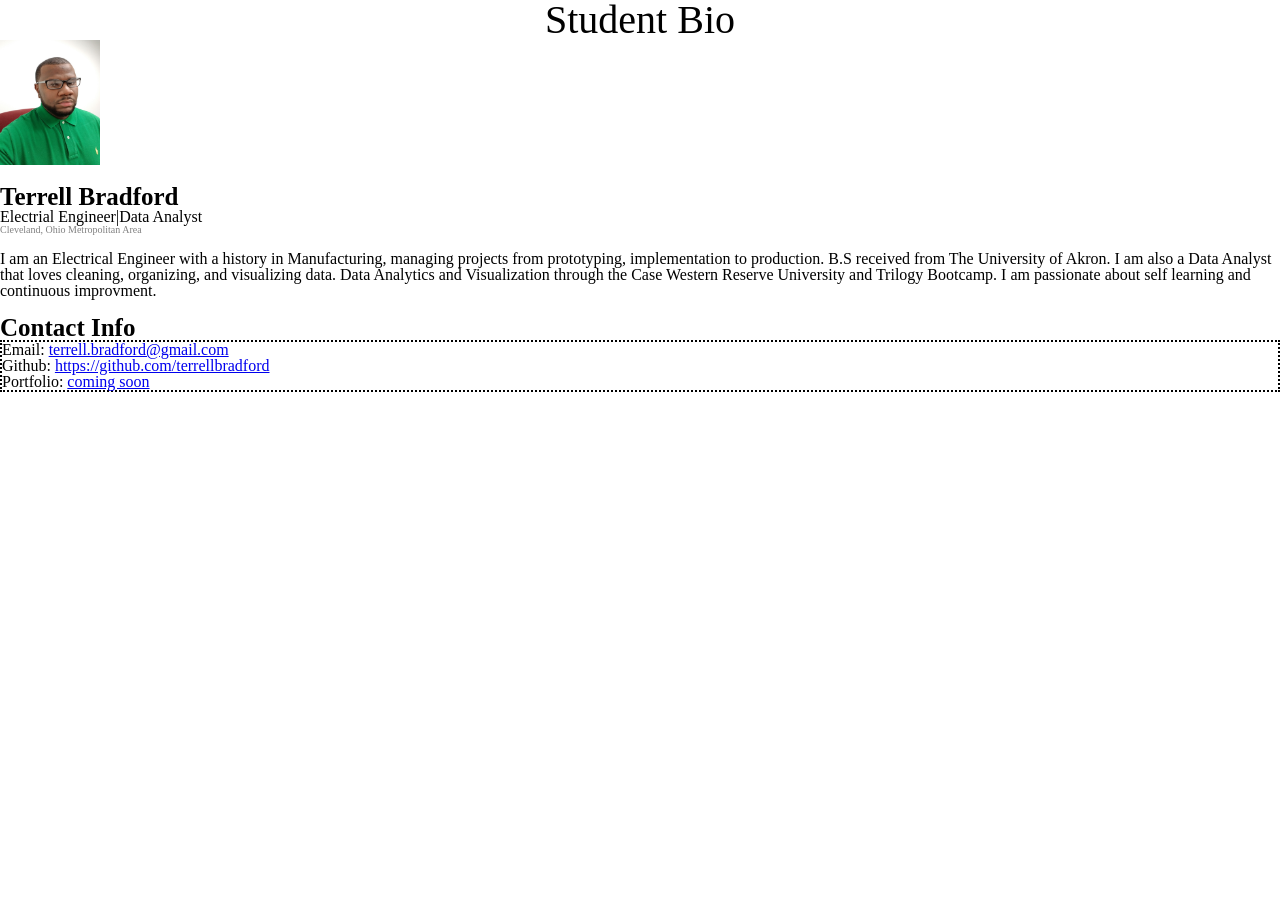
<file: index.html>
<!DOCTYPE html>

<!-- CSS Stylesheets with Relative Paths -->

<html lang="en-us">
<head>
  <meta charset="UTF-8">
  <title>CSS Stylesheets with Relative Paths</title>

  <!-- This line is money! It points your HTML to the CSS file. -->
  <!-- Notice the "relative" pathway? It matches a file inside our current directory's "assets" folder. Open it to see our style rules. -->
  <link rel="stylesheet" href="reset.css">
  <link rel="stylesheet" href="style.css">
</head>

<body>

  <header>
    <h1>Student Bio</h1>
  </header>

  <main class="container">
    <section id="main-bio">
      <section id="figure">
        <img id="bio-image" src="assets/download.jpg" width="100" height="125" alt="Terrell Bradford"><br>
        <br><h2 id="bio-name">Terrell Bradford</h2>
        <h3 id="detail">Electrial Engineer|Data Analyst</h3>
        <h4 id="location">Cleveland, Ohio Metropolitan Area</h4>
      </section>
      <br><p>I am an Electrical Engineer with a history in Manufacturing, managing projects from prototyping, implementation to production. 
        B.S received from The University of Akron. I am also a Data Analyst that loves cleaning, organizing, and visualizing data. 
        Data Analytics and Visualization through the Case Western Reserve University and Trilogy Bootcamp. 
        I am passionate about self learning and continuous improvment.</p>
    </section>

    <aside id="contact-info">
      <br><h2>Contact Info</h2>
      <ul>
        <li><strong>Email:</strong> <a href="#">terrell.bradford@gmail.com</a></li>
        <li><strong>Github:</strong> <a href="#">https://github.com/terrellbradford</a></li>
        <li><strong>Portfolio:</strong> <a href="#">coming soon</a></li>
      </ul>
    </aside>
  </main>

</body>

</html>
</file>
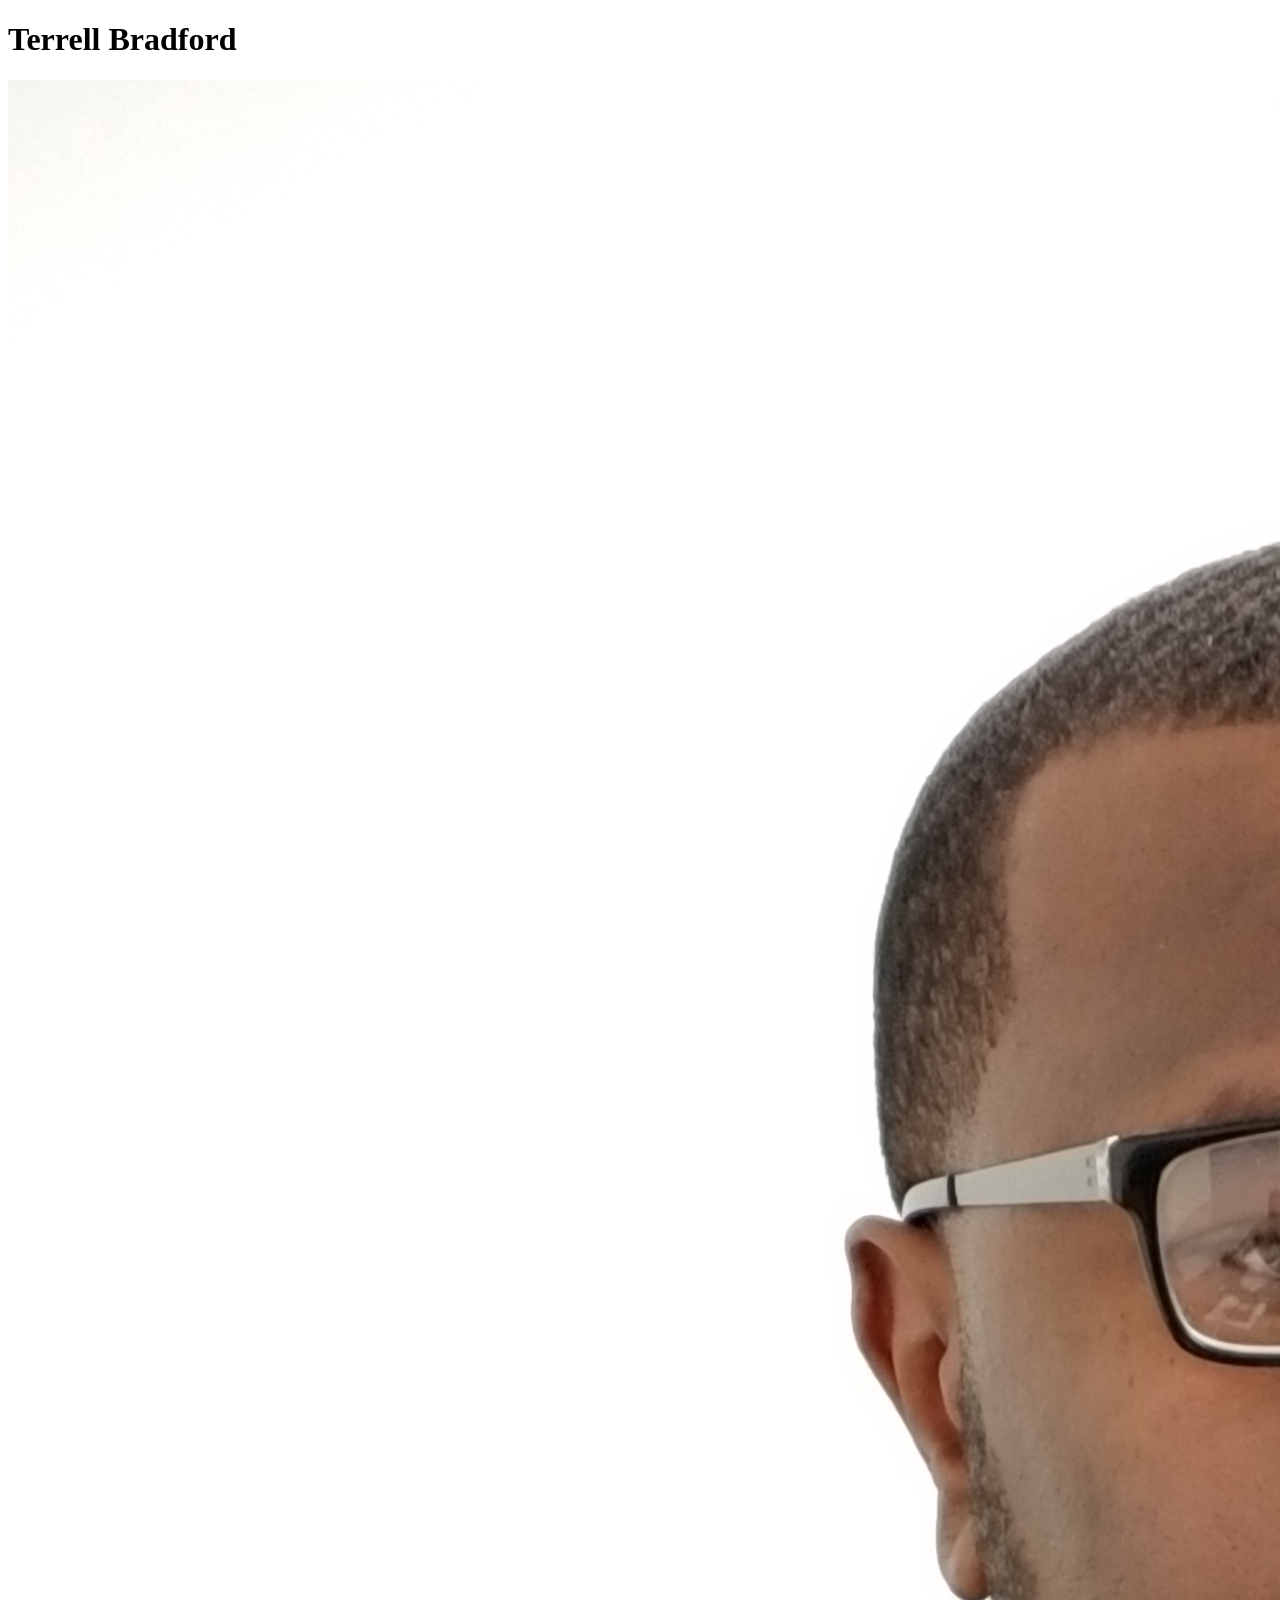
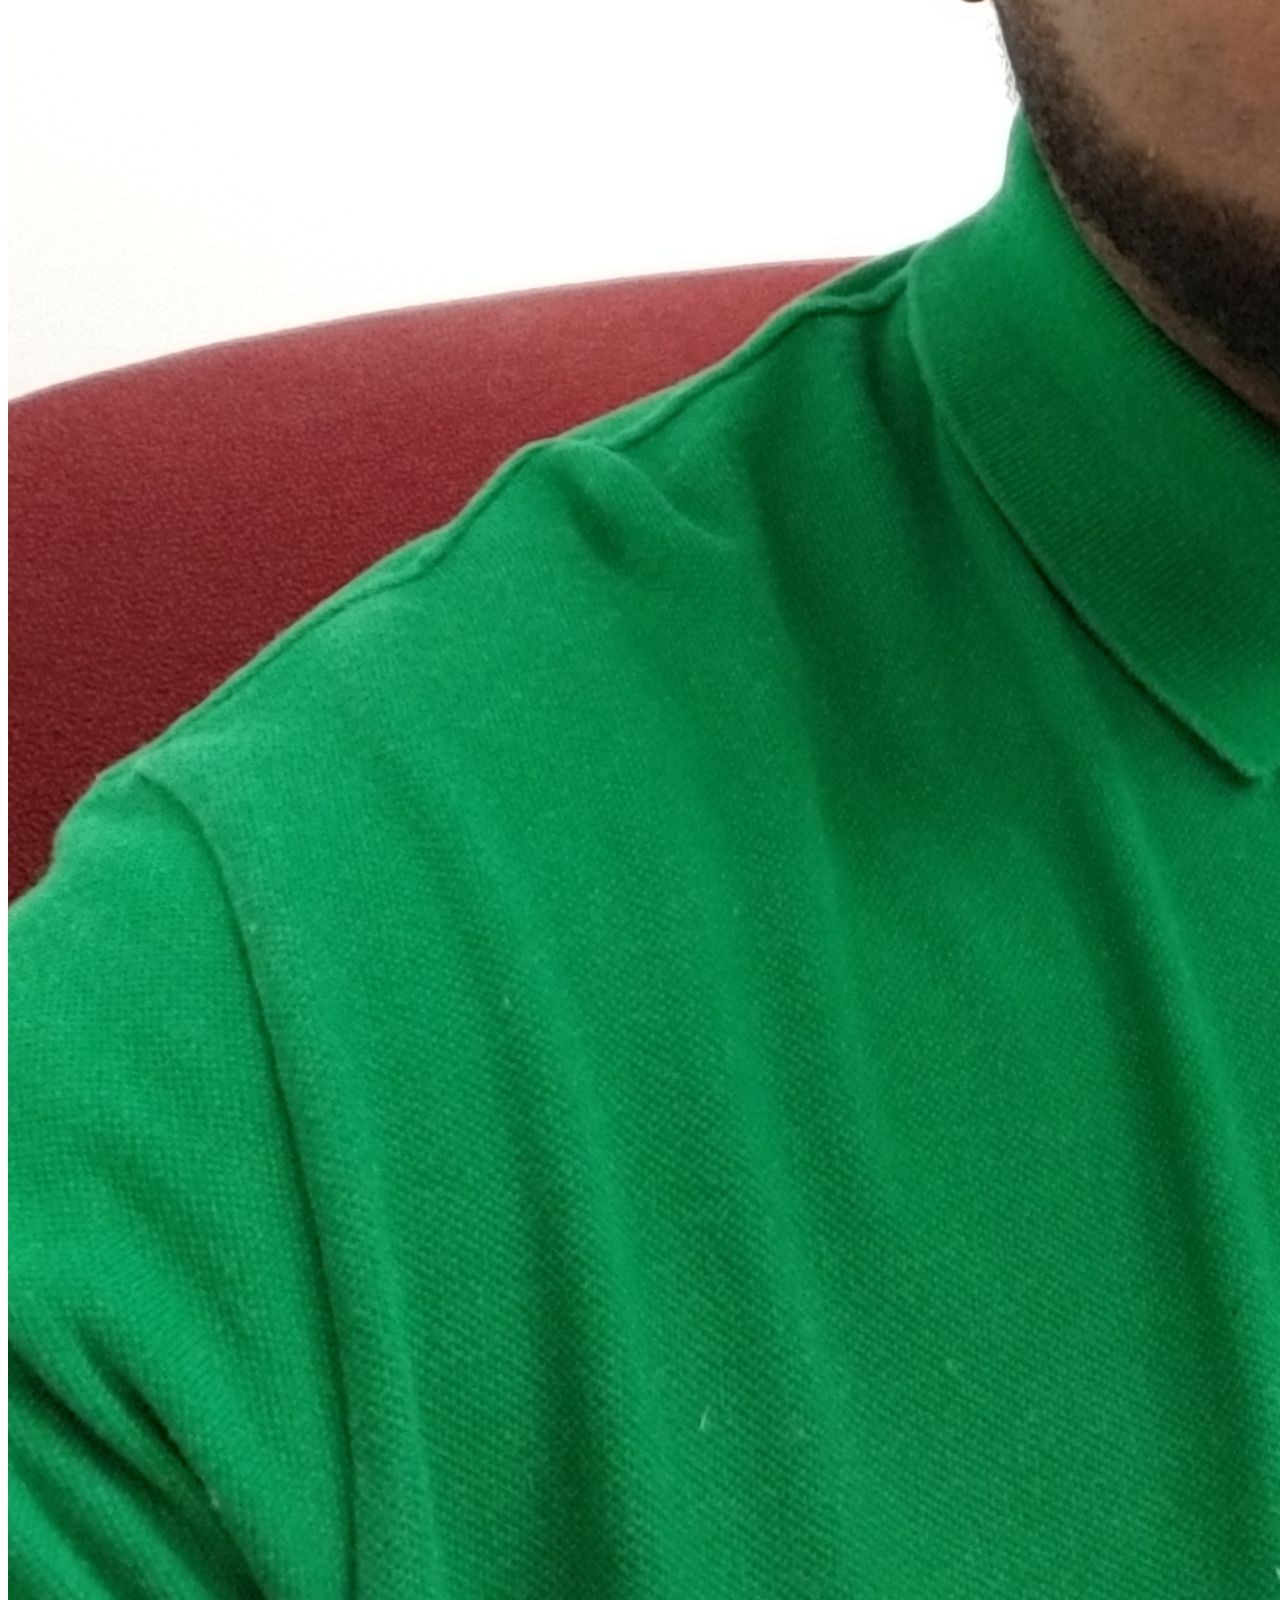
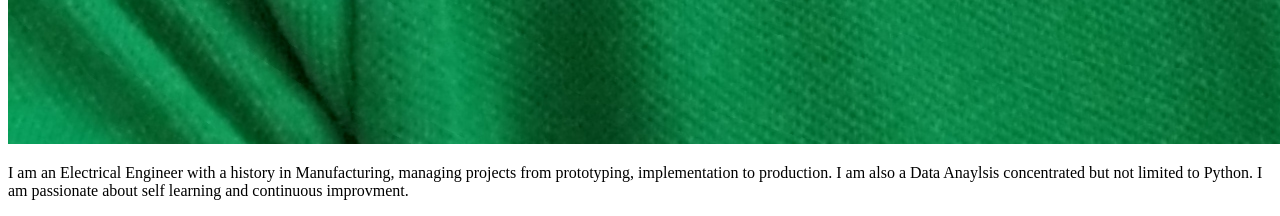
<file: Unsolved/Basic-HTML-Bio.html>
<!DOCTYPE html>
<html lang="en-us">
<head>
  <meta charset="UTF-8">
  <title>Terrell Bradford</title>
</head>

<body>

  <h1>Terrell Bradford</h1>
  <a>
  <img src="../assets/download.jpg"></img>
  </a>  
  
    <p> I am an Electrical Engineer with a history in Manufacturing, managing projects from prototyping, implementation to production. I am also a Data Anaylsis concentrated but not limited to Python. I am passionate about self learning and continuous improvment.
    </p>
</body>

</html>
</file>
<file: style.css>
h1 {
    font-size: 40px;
    text-align: center;
}

h2 {
    font-size: 25px;
    font-weight: bold;
}

h4 {
    font-size: 10px;
    color: gray;
}

ul {
    border-style: dotted;
    border-width: 2px;
    list-style-position: inside;
}
</file>
